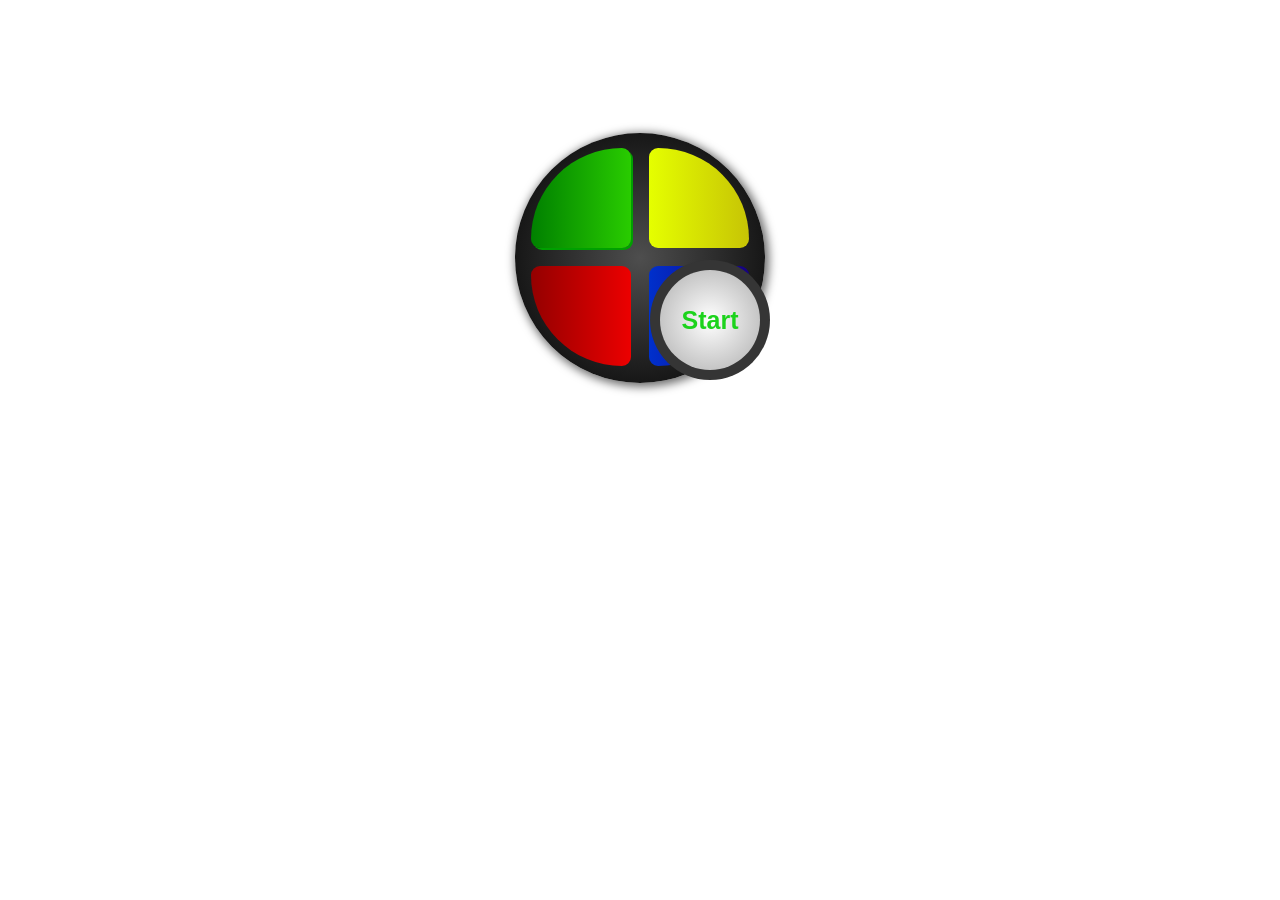
<file: index.html>
<!DOCTYPE html>
<html lang="en">
<head>
    <meta charset="UTF-8">
    <meta http-equiv="X-UA-Compatible" content="IE=edge">
    <meta name="viewport" content="width=device-width, initial-scale=1.0">
    <link rel="stylesheet" href="./assets/CSS/style.css">
    <title>Document</title>
</head>
<body>
    <main>
        <section id="main">
            <div id="verde"></div>
            <div id="amarelo"></div>
            <div id="vermelho"></div>
            <div id="azul"></div>
        </section>    
    </main>
    <div id="borda_informacoes"></div>
    <div id="informacoes">Start</div>
    <script src="./assets/JS/main.js"></script>
</body>
</html>
</file>
<file: assets/CSS/style.css>
main{
    display: flex;
    justify-content: center;
    align-items: center;
    height: 500px;
}
#main{
    display: flex;
    width: 250px;
    height: 235px;
    flex-wrap: wrap;
    justify-content: space-around;
    background-image: radial-gradient(rgb(78, 78, 78), rgb(0, 0, 0) );
    padding-top: 15px;
    border-radius: 300px;
    box-shadow: #6d6d6d 2px 2px 10px 2px;
}
#borda_informacoes{
    width: 120px;
    height: 120px;
    background-color: rgb(53, 53, 53);
    border-radius: 100px;
    top: 260px;
    left: 650px;
    position: absolute;
}
#informacoes{
    display: flex;
    width: 100px;
    height: 100px;
    background-image: radial-gradient(white, rgb(173, 173, 173));
    border-radius: 100px;
    top: 270px;
    left: 660px;
    position: absolute;
    justify-content: center;
    align-items: center;
    color: rgb(28, 211, 28);
    font-size: 25px;
    font-family: sans-serif;
    font-weight: 700;
}
#informacoes:hover{
    background-image: radial-gradient(rgb(109, 255, 109),rgb(0, 139, 0));
    cursor: pointer;
    color: #ffffff;
}
#verde{
    background-image: linear-gradient(to right, green, rgb(41, 204, 0));
    width: 100px;
    height: 100px;
    border-bottom-left-radius: 50px;
    border-top-right-radius: 50px;
    border-top-left-radius: 500px;
    border-bottom-right-radius: 50px;
    box-shadow: rgb(0, 160, 0) 2px 2px ;
    cursor: pointer;
}
#verde:hover{
    background-image: linear-gradient(to right, rgb(0, 255, 0), rgb(156, 255, 131));
}
#verde.ativo{
    box-sizing: border-box;
    background-color: rgb(220, 255, 206);
    transition-delay: .5s;
    border: 3px rgb(30, 255, 0) solid;
    box-shadow: green 2px 2px 10px 5px;
}
#amarelo{
    background-image: linear-gradient(to right, rgb(229, 255, 0), rgb(199, 196, 5));
    width: 100px;
    height: 100px;
    border-bottom-left-radius: 50px;
    border-top-right-radius: 500px;
    border-top-left-radius: 50px;
    border-bottom-right-radius: 50px;
    margin-left: -15px;
    cursor: pointer;
}
#amarelo:hover{
    background-image: linear-gradient(to right, rgb(244, 255, 144), rgb(255, 254, 197));
}
#amarelo.ativo{
    box-sizing: border-box;
    background-color: rgb(252, 255, 206);
    transition-delay: .5s;
    border: 3px rgb(251, 255, 0) solid;
    box-shadow: rgb(238, 255, 0) 2px 2px 10px 5px;
}
#vermelho{
    background-image: linear-gradient(to right, rgb(148, 0, 0), rgb(236, 0, 0));
    width: 100px;
    height: 100px;
    border-bottom-left-radius: 500px;
    border-top-right-radius: 50px;
    border-top-left-radius: 50px;
    border-bottom-right-radius: 50px;
    cursor: pointer;
}
#vermelho:hover{
    background-image: linear-gradient(to right, rgb(255, 53, 53), rgb(255, 132, 132));
}
#vermelho.ativo{
    box-sizing: border-box;
    background-color: rgb(255, 206, 206);
    transition-delay: .5s;
    border: 3px rgb(255, 0, 0) solid;
    box-shadow: rgb(235, 0, 0) 2px 2px 10px 5px;
}
#azul{
    background-image: linear-gradient(to left, rgb(23, 0, 128), rgb(0, 48, 204));
    width: 100px;
    height: 100px;
    border-bottom-left-radius: 50px;
    border-top-right-radius: 50px;
    border-top-left-radius: 50px;
    border-bottom-right-radius: 500px;
    margin-left: -15px;
    cursor: pointer;
}
#azul:hover{
    background-image: linear-gradient(to left, rgb(45, 0, 245), rgb(72, 115, 255));
}
#azul.ativo{
    box-sizing: border-box;
    background-color: rgb(206, 209, 255);
    transition-delay: .5s;
    border: 3px rgb(0, 47, 255) solid;
    box-shadow: rgb(0, 47, 255) 2px 2px 10px 5px;
}
</file>
